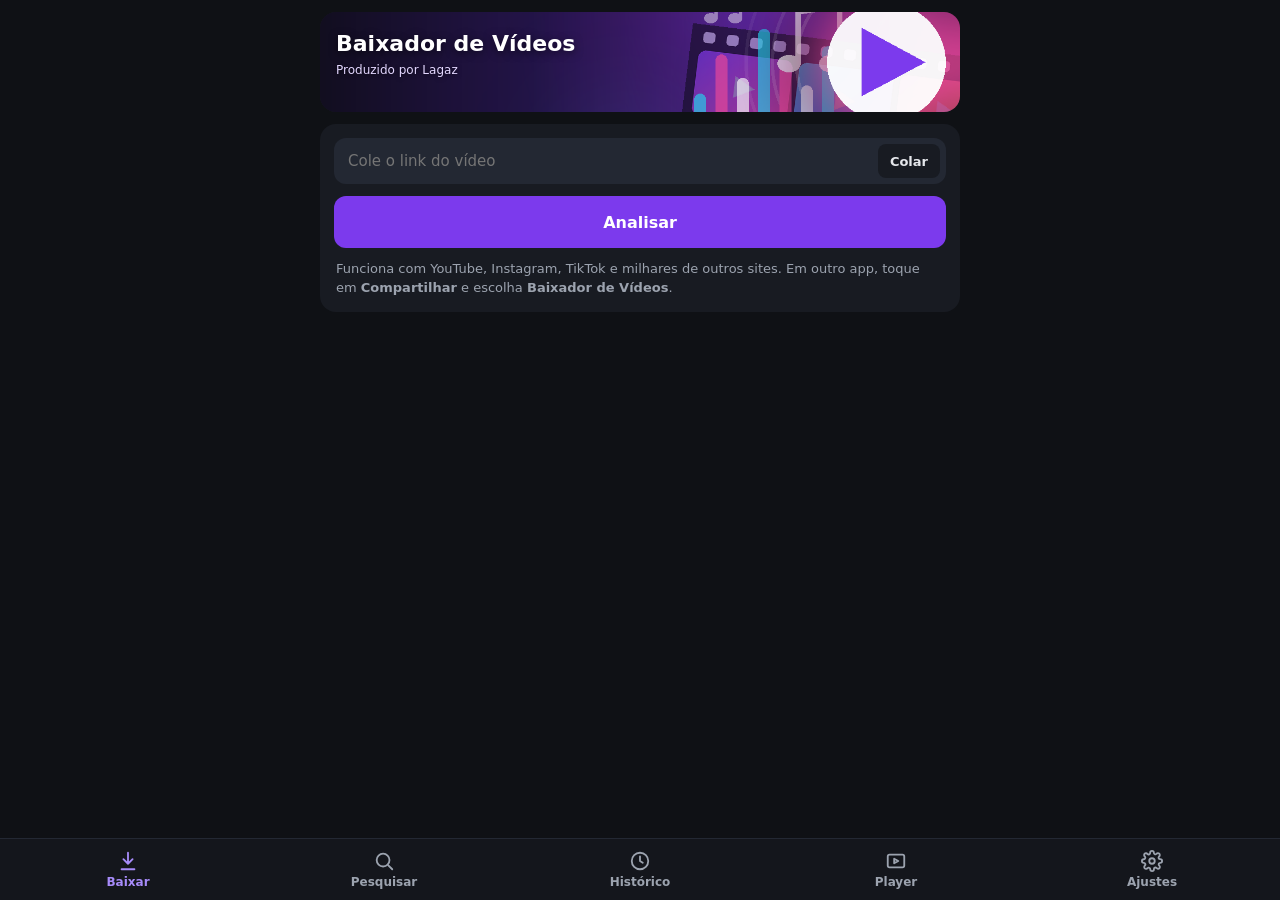
<file: android/app/src/main/assets/web/index.html>
<!DOCTYPE html>
<html lang="pt-BR">
<head>
<meta charset="utf-8">
<meta name="viewport" content="width=device-width, initial-scale=1, maximum-scale=1, user-scalable=no">
<title>Baixador de Vídeos</title>
<link rel="stylesheet" href="style.css">
</head>
<body data-style="classico" data-mode="dark">

<div id="topbar"><i id="topbar-fill"></i></div>

<main class="wrap">
  <div id="app-update-banner" class="banner info hidden">
    <span id="app-update-banner-text"></span>
    <button class="btn pri sm" id="btn-go-update">Atualizar</button>
  </div>

  <div id="setup" class="banner warn hidden"><span class="spin"></span><span id="setup-text"></span></div>

  <!-- sugestão (link copiado ou compartilhado) -->
  <section id="suggest" class="card suggest hidden">
    <div class="suggest-head"><span id="sg-label">🎬 Vídeo detectado</span><button class="x" id="sg-close" aria-label="Fechar">✕</button></div>
    <div class="suggest-body">
      <img id="sg-thumb" class="sthumb" alt="">
      <div class="info"><div class="t" id="sg-title"></div><div class="m" id="sg-meta"></div><div class="m warn-text" id="sg-note"></div></div>
    </div>
    <div class="row">
      <button class="btn pri grow" id="sg-dl">⬇ Baixar</button>
      <button class="btn" id="sg-pick">Qualidade</button>
      <button class="btn ghost" id="sg-ignore">Ignorar site</button>
    </div>
  </section>

  <!-- ABA BAIXAR -->
  <section id="tab-baixar" class="tab active">
    <header class="hero">
      <img class="hero-bg" data-img="banner" alt="">
      <div class="hero-text">
        <span class="hero-tag">// SISTEMA DE DOWNLOAD</span>
        <h1>Baixador de Vídeos</h1>
        <p>Produzido por Lagaz</p>
      </div>
    </header>

    <div class="card link-card">
      <div class="field">
        <input id="url" type="url" inputmode="url" autocomplete="off" autocapitalize="off" spellcheck="false"
               placeholder="Cole o link do vídeo">
        <button class="field-btn" id="btn-paste" aria-label="Colar o link copiado">Colar</button>
      </div>
      <button class="btn pri big full" id="btn-analyze">Analisar</button>
      <p class="muted small tip" id="link-tip">Funciona com YouTube, Instagram, TikTok e milhares de outros sites.
        Em outro app, toque em <b>Compartilhar</b> e escolha <b>Baixador de Vídeos</b>.</p>
    </div>

    <div id="errbox" class="banner err hidden"></div>

    <div class="card video hidden" id="video-card">
      <div class="thumb-wrap">
        <img id="thumb" class="thumb" data-img="placeholder" alt="">
        <span class="badge hidden" id="vdur"></span>
      </div>
      <h2 id="vtitle">Nenhum vídeo carregado</h2>
      <div id="vmeta" class="muted small"></div>

      <div id="choose-box">
        <label class="lbl" for="quality">Qualidade</label>
        <select id="quality" disabled><option>—</option></select>

        <div class="opts">
          <button class="drawer-head" id="opts-toggle" aria-expanded="false">
            <span class="arrow">▸</span><span class="dh-text"><b>Mais opções</b>
            <small id="opts-summary">MP4 para editores, trecho, legendas e thumbnail</small></span>
          </button>
          <div id="opts-body" class="hidden">
          <button class="btn sm thumb-btn" id="btn-thumb" disabled>🖼 Salvar thumbnail</button>
          <label class="switch"><input type="checkbox" id="opt-compat"><span></span>
            Compatível com editores (MP4 H.264)</label>
          <p id="compat-hint" class="muted small hint"></p>
          <label class="lbl" for="subs">Legendas</label>
          <select id="subs" disabled><option value="">Sem legendas</option></select>
          <p id="subs-hint" class="muted small hint"></p>
          <label class="switch"><input type="checkbox" id="opt-trim"><span></span>
            Baixar só um trecho</label>
          <div id="trim-box" class="hidden">
            <div class="row trim-row">
              <div class="grow"><label class="lbl" for="trim-start">Início</label>
                <input id="trim-start" type="text" autocomplete="off" spellcheck="false" placeholder="0:00"></div>
              <div class="grow"><label class="lbl" for="trim-end">Fim</label>
                <input id="trim-end" type="text" autocomplete="off" spellcheck="false" placeholder="0:00"></div>
            </div>
            <label class="switch"><input type="checkbox" id="opt-exact"><span></span>
              Corte exato (mais lento)</label>
            <p class="muted small hint">Use minutos:segundos (ex.: 2:15). Sem o corte exato, o vídeo pode
              começar um pouco antes do ponto escolhido. O MP3 sempre sai no ponto exato.</p>
          </div>
          </div>
        </div>

        <button class="btn pri big full" id="btn-download" disabled>⬇ Baixar</button>
      </div>

      <!-- andamento do download (aparece só quando há um) -->
      <div id="progress-box" class="hidden">
        <div class="bar"><i id="progress"></i></div>
        <div id="status" class="muted small"></div>
        <button class="btn danger full" id="btn-cancel" disabled>Cancelar download</button>
        <div id="done-actions" class="hidden">
          <div class="row">
            <button class="btn pri grow" id="btn-open-last">▶ Assistir</button>
            <button class="btn grow" id="btn-share-last">Compartilhar</button>
          </div>
          <div class="row link-row">
            <button class="btn ghost" id="btn-folder">📁 Abrir a pasta</button>
            <button class="btn ghost" id="btn-again">Baixar com outras opções</button>
          </div>
        </div>
      </div>
    </div>
  </section>

  <!-- ABA PESQUISAR -->
  <section id="tab-pesquisar" class="tab">
    <h1 class="page-title">Pesquisar</h1>
    <div class="card">
      <div class="field">
        <input id="q" type="search" enterkeyhint="search" autocomplete="off" placeholder="Nome do vídeo, música ou canal">
        <button class="field-btn" id="btn-search" aria-label="Buscar">Buscar</button>
      </div>
      <div class="seg" id="seg-src">
        <button data-v="youtube" class="on">YouTube</button><button data-v="youtube_recent">Recentes</button><button data-v="soundcloud">SoundCloud</button>
      </div>
    </div>
    <div id="results"></div>
    <p class="muted small center-note">Outro site? Compartilhe o vídeo direto do app ou
      <a href="#" id="web-search">pesquise na web</a>.</p>
  </section>

  <!-- ABA HISTÓRICO -->
  <section id="tab-historico" class="tab">
    <div class="page-head">
      <h1 class="page-title" id="hist-count">Histórico</h1>
      <button class="icon-btn" id="btn-folder-hist" aria-label="Abrir a pasta dos downloads">📁</button>
      <button class="icon-btn" id="btn-hist-clear" aria-label="Limpar histórico">🗑</button>
    </div>
    <input id="hist-filter" type="search" autocomplete="off" placeholder="Filtrar por título ou canal">
    <div id="hist-list"></div>
  </section>

  <!-- ABA PLAYER -->
  <section id="tab-player" class="tab">
    <h1 class="page-title">Player</h1>
    <div class="card">
      <div class="player-box" id="player-box">
        <video id="video" playsinline preload="metadata"></video>
        <div id="player-empty" class="player-empty">
          <img data-img="placeholder" alt="">
          <p>Escolha um vídeo da lista para assistir.</p>
        </div>
      </div>
      <h2 id="p-title" class="p-title">Nenhum vídeo tocando</h2>
      <div class="seek">
        <span id="p-cur">00:00</span>
        <input type="range" id="p-seek" min="0" max="1000" value="0" aria-label="Posição do vídeo">
        <span id="p-dur">00:00</span>
      </div>
      <div class="pctrl">
        <button class="pbtn" id="p-prev" aria-label="Anterior">⏮</button>
        <button class="pbtn" id="p-back" aria-label="Voltar 10 segundos">↺10</button>
        <button class="pbtn main" id="p-play" aria-label="Tocar ou pausar">▶</button>
        <button class="pbtn" id="p-fwd" aria-label="Avançar 10 segundos">10↻</button>
        <button class="pbtn" id="p-next" aria-label="Próximo">⏭</button>
      </div>
      <div class="pctrl small-ctrl">
        <button class="pbtn sm" id="p-mute" aria-label="Sem som">🔊</button>
        <select id="p-speed" aria-label="Velocidade">
          <option value="0.5">0.5x</option><option value="0.75">0.75x</option><option value="1" selected>1x</option>
          <option value="1.25">1.25x</option><option value="1.5">1.5x</option><option value="2">2x</option>
        </select>
        <button class="pbtn sm" id="p-loop" aria-label="Repetir">🔁</button>
        <button class="pbtn sm" id="p-full" aria-label="Tela cheia">⛶</button>
      </div>
      <div id="p-error" class="banner err hidden"></div>
    </div>
    <div class="list-head">
      <h3>Seus vídeos</h3>
      <input id="p-filter" type="search" autocomplete="off" placeholder="Filtrar">
    </div>
    <div id="p-list"></div>
  </section>

  <!-- ABA CONFIGURAÇÕES -->
  <section id="tab-config" class="tab">
    <h1 class="page-title">Configurações</h1>

    <h2 class="group">Aparência</h2>
    <div class="card">
      <div class="seg" id="seg-theme">
        <button data-v="light">Claro</button><button data-v="dark">Escuro</button><button data-v="system">Sistema</button>
      </div>
      <div class="divider"></div>
      <div id="card-style">
        <button class="drawer-head" id="style-toggle" aria-expanded="false">
          <span class="arrow">▸</span><span class="dh-text"><b>Estilo visual</b>
          <small id="style-summary">Atual: Clássico</small></span>
        </button>
        <div id="style-body" class="hidden">
          <div class="style-grid" id="seg-style">
            <button data-v="classico"><i class="sw sw-classico"></i><span>Clássico<small>roxo e rosa</small></span></button>
            <button data-v="cyberpunk"><i class="sw sw-cyberpunk"></i><span>Cyberpunk<small>amarelo e vermelho</small></span></button>
            <button data-v="retro"><i class="sw sw-retro"></i><span>Retrô<small>creme e laranja</small></span></button>
            <button data-v="steampunk"><i class="sw sw-steampunk"></i><span>Steampunk<small>latão e cobre</small></span></button>
            <button data-v="arcade"><i class="sw sw-arcade"></i><span>Arcade 8-bit<small>pixel art</small></span></button>
            <button data-v="rpg"><i class="sw sw-rpg"></i><span>Fantasia / RPG<small>castelo e ouro</small></span></button>
          </div>
        </div>
      </div>
    </div>

    <h2 class="group">Downloads</h2>
    <div class="card">
      <label class="switch"><input type="checkbox" id="opt-notify"><span></span>
        <div class="sw-text">Avisar quando terminar<small>Os downloads continuam com a tela desligada.</small></div></label>
      <label class="switch"><input type="checkbox" id="opt-clipboard"><span></span>
        <div class="sw-text">Sugerir ao copiar um link<small>Mostra o vídeo pronto para baixar ao abrir o app.</small></div></label>
      <div class="kv"><span>Pasta</span><b id="st-folder">Download/BaixadorDeVideos</b></div>
      <div class="row"><button class="btn ghost" id="btn-ignored">Sites ignorados</button></div>
    </div>

    <h2 class="group">Atualizações</h2>
    <div class="card" id="card-updates">
      <div class="kv"><span>Versão do app</span><b id="upd-current">...</b></div>
      <p id="upd-status" class="muted small">Toque em "Buscar atualizações" para verificar.</p>
      <p id="upd-notes" class="small pre hidden"></p>
      <div id="upd-bar" class="bar hidden"><i id="upd-progress"></i></div>
      <div class="row hidden" id="upd-actions">
        <button class="btn pri grow" id="btn-install-update">⬇ Baixar e instalar</button>
        <button class="btn" id="btn-update-page">Novidades</button>
      </div>
      <button class="btn full" id="btn-check-update">Buscar atualizações</button>
      <label class="switch"><input type="checkbox" id="opt-autocheck"><span></span>
        <div class="sw-text">Verificar sozinho</div></label>
      <div class="divider"></div>
      <button class="drawer-head" data-drawer="engine-body" aria-expanded="false">
        <span class="arrow">▸</span><span class="dh-text"><b>Motor de download</b>
        <small>yt-dlp <span id="st-ytdlp">...</span></small></span>
      </button>
      <div id="engine-body" class="hidden">
        <label class="switch"><input type="checkbox" id="opt-autoupdate"><span></span>
          <div class="sw-text">Atualizar o motor sozinho<small>Uma vez por dia. Os sites mudam com frequência.</small></div></label>
        <button class="btn full" id="btn-update">Atualizar o motor agora</button>
        <p id="update-msg" class="muted small hint"></p>
      </div>
    </div>

    <h2 class="group">Vídeos com restrição de idade</h2>
    <div class="card">
      <button class="drawer-head" data-drawer="cookies-body" aria-expanded="false">
        <span class="arrow">▸</span><span class="dh-text"><b>cookies.txt</b>
        <small>Arquivo: <span id="st-cookies">nenhum</span></small></span>
      </button>
      <div id="cookies-body" class="hidden">
        <p class="muted small">O YouTube só libera esses vídeos para quem está logado. Exporte um <b>cookies.txt</b>
          de um navegador logado no YouTube (extensão "Get cookies.txt LOCALLY") e envie para o celular.
          O arquivo fica só neste aparelho.</p>
        <div class="col">
          <button class="btn pri" id="btn-cookie">Escolher cookies.txt</button>
          <button class="btn danger" id="btn-cookie-clear">Remover cookies.txt</button>
        </div>
      </div>
    </div>

    <h2 class="group">Ajuda</h2>
    <div class="card">
      <p class="muted small">Se um download falhar, copie o relatório de erro e mande para quem está te ajudando.</p>
      <div class="col">
        <button class="btn" id="btn-report">Copiar relatório de erro</button>
        <button class="btn ghost" id="btn-issues">Relatar no GitHub</button>
      </div>
    </div>

    <div class="about">
      <p id="about">Produzido por Lagaz</p>
      <p id="version-foot">Baixador de Vídeos</p>
      <p>Use apenas para conteúdo que você tem direito de baixar e respeite os termos de uso dos sites.</p>
    </div>
  </section>
</main>

<div id="toast"></div>

<div id="modal" class="modal hidden">
  <div class="card dialog">
    <h3 id="modal-title"></h3>
    <p id="modal-text" class="pre"></p>
    <div id="modal-buttons" class="col"></div>
  </div>
</div>

<nav class="nav">
  <button data-tab="baixar" class="on">
    <svg viewBox="0 0 24 24"><path d="M12 3v12m0 0l-5-5m5 5l5-5M5 21h14"/></svg>Baixar</button>
  <button data-tab="pesquisar">
    <svg viewBox="0 0 24 24"><circle cx="11" cy="11" r="7"/><path d="M21 21l-4.3-4.3"/></svg>Pesquisar</button>
  <button data-tab="historico">
    <svg viewBox="0 0 24 24"><circle cx="12" cy="12" r="9"/><path d="M12 7v5l3 2"/></svg>Histórico</button>
  <button data-tab="player">
    <svg viewBox="0 0 24 24"><rect x="3" y="5" width="18" height="14" rx="2"/><path d="M10 9.5v5l4.5-2.5z"/></svg>Player</button>
  <button data-tab="config" aria-label="Configurações">
    <svg viewBox="0 0 24 24"><circle cx="12" cy="12" r="3"/><path d="M19.4 15a1.7 1.7 0 00.3 1.8l.1.1a2 2 0 11-2.8 2.8l-.1-.1a1.7 1.7 0 00-1.8-.3 1.7 1.7 0 00-1 1.5V21a2 2 0 11-4 0v-.1a1.7 1.7 0 00-1.1-1.5 1.7 1.7 0 00-1.8.3l-.1.1a2 2 0 11-2.8-2.8l.1-.1a1.7 1.7 0 00.3-1.8 1.7 1.7 0 00-1.5-1H3a2 2 0 110-4h.1a1.7 1.7 0 001.5-1.1 1.7 1.7 0 00-.3-1.8l-.1-.1a2 2 0 112.8-2.8l.1.1a1.7 1.7 0 001.8.3H9a1.7 1.7 0 001-1.5V3a2 2 0 114 0v.1a1.7 1.7 0 001 1.5 1.7 1.7 0 001.8-.3l.1-.1a2 2 0 112.8 2.8l-.1.1a1.7 1.7 0 00-.3 1.8V9a1.7 1.7 0 001.5 1H21a2 2 0 110 4h-.1a1.7 1.7 0 00-1.5 1z"/></svg>Ajustes</button>
</nav>

<script src="app.js"></script>
</body>
</html>
</file>
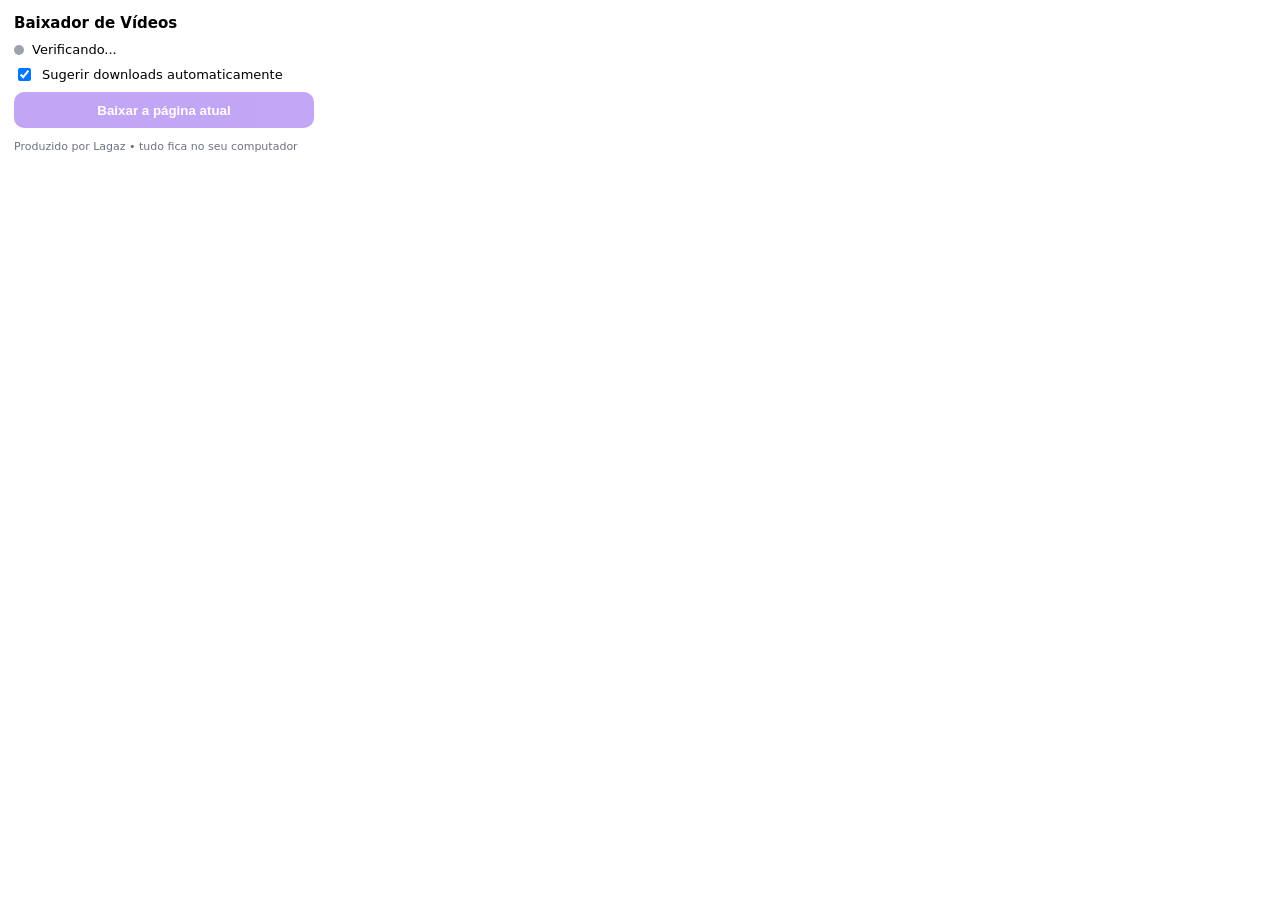
<file: extensao_navegador/popup.html>
<!DOCTYPE html>
<html lang="pt-BR">
<head>
<meta charset="utf-8">
<style>
  :root { color-scheme: light dark; }
  body { width: 300px; margin: 0; padding: 14px; font: 13px system-ui, "Segoe UI", sans-serif; }
  h1 { font-size: 15px; margin: 0 0 10px; }
  .row { display: flex; align-items: center; gap: 8px; margin: 8px 0; }
  .dot { width: 10px; height: 10px; border-radius: 50%; background: #9ca3af; flex: none; }
  .dot.ok { background: #22c55e; } .dot.off { background: #ef4444; }
  button { width: 100%; height: 36px; border: 0; border-radius: 10px; background: #7c3aed; color: #fff; font-weight: 600; cursor: pointer; }
  button:disabled { opacity: .45; cursor: default; }
  .hint { color: #6b7280; font-size: 12px; margin-top: 8px; }
  .foot { margin-top: 12px; font-size: 11px; color: #6b7280; }
</style>
</head>
<body>
  <h1>Baixador de Vídeos</h1>
  <div class="row"><span class="dot" id="dot"></span><span id="status">Verificando...</span></div>
  <label class="row"><input type="checkbox" id="auto" checked> Sugerir downloads automaticamente</label>
  <button id="send" disabled>Baixar a página atual</button>
  <div class="hint" id="hint"></div>
  <div class="foot">Produzido por Lagaz • tudo fica no seu computador</div>
  <script src="popup.js"></script>
</body>
</html>
</file>
<file: android/app/src/main/assets/web/style.css>
/* fontes que vêm com o app (licença OFL) */
@font-face { font-family:"VT323"; src:url("fonts/VT323-Regular.ttf") format("truetype"); font-display:swap; }
@font-face { font-family:"Press Start 2P"; src:url("fonts/PressStart2P-Regular.ttf") format("truetype"); font-display:swap; }
@font-face { font-family:"Cinzel"; src:url("fonts/Cinzel.ttf") format("truetype"); font-weight:400 900; font-display:swap; }

/* ---------- estilos: Clássico (padrão) e Cyberpunk, cada um em claro e escuro ---------- */
body[data-style="classico"][data-mode="dark"] {
  --bg:#0f1115; --card:#181b22; --card2:#232833; --hover:#2d3340; --line:#232833;
  --accent:#7c3aed; --accent2:#6d28d9; --on-accent:#ffffff; --danger:#dc2626;
  --text:#e5e7eb; --soft:#d1d5db; --muted:#9ca3af; --ok:#22c55e; --warn:#f59e0b; --err:#f87171;
  --warn-bg:#3b2a0a; --warn-fg:#fbbf24; --err-bg:#3b1010; --err-fg:#fca5a5; --nav:#14161c;
  --accent-text:#a78bfa; --footer-text:#a5a8c0;
}
body[data-style="classico"][data-mode="light"] {
  --bg:#f3f4f9; --card:#ffffff; --card2:#e9ebf3; --hover:#dcdfec; --line:#e9ebf3;
  --accent:#7c3aed; --accent2:#6d28d9; --on-accent:#ffffff; --danger:#dc2626;
  --text:#1f2937; --soft:#374151; --muted:#6b7280; --ok:#15803d; --warn:#b45309; --err:#dc2626;
  --warn-bg:#fef3c7; --warn-fg:#92400e; --err-bg:#fee2e2; --err-fg:#991b1b; --nav:#ffffff;
  --accent-text:#6d28d9; --footer-text:#5b5f80;
}
body[data-style="cyberpunk"][data-mode="dark"] {
  --bg:#101013; --card:#1a1b1f; --card2:#26272d; --hover:#32343b; --line:#34363d;
  --accent:#f7d61e; --accent2:#e2c210; --on-accent:#0c0c0e; --danger:#e8263a;
  --text:#ececef; --soft:#c9cbd1; --muted:#8d9099; --ok:#2fd38a; --warn:#f7d61e; --err:#ff4d5e;
  --warn-bg:#2a2408; --warn-fg:#f7d61e; --err-bg:#3a1218; --err-fg:#ff8e99; --nav:#141417;
  --accent-text:#f7d61e; --footer-text:#c9cbd1;
}
body[data-style="cyberpunk"][data-mode="light"] {
  --bg:#e7e8eb; --card:#f5f5f7; --card2:#dcdde1; --hover:#cdced4; --line:#b9bbc2;
  --accent:#f7d61e; --accent2:#e2c210; --on-accent:#0c0c0e; --danger:#e8263a;
  --text:#121215; --soft:#2c2e34; --muted:#5d6068; --ok:#0f8a5f; --warn:#8a5f00; --err:#c41d30;
  --warn-bg:#f3e49a; --warn-fg:#4d3e00; --err-bg:#f6c9ce; --err-fg:#7a1020; --nav:#f5f5f7;
  --accent-text:#7a6200; --footer-text:#2c2e34;
}
body[data-style="retro"][data-mode="dark"] {
  --bg:#1f1c19; --card:#2a2622; --card2:#36312c; --hover:#433d36; --line:#5a5148;
  --accent:#d9622b; --accent2:#bf5223; --on-accent:#fbf6ea; --danger:#c0422b;
  --text:#f2ead8; --soft:#ddd3bf; --muted:#aa9f91; --ok:#5fb3a8; --warn:#e3a72f; --err:#f08060;
  --warn-bg:#3a2f17; --warn-fg:#e3a72f; --err-bg:#4a2a20; --err-fg:#f3b29c; --nav:#24201d;
  --accent-text:#e3a72f; --footer-text:#f2ead8;
}
body[data-style="retro"][data-mode="light"] {
  --bg:#f2ead8; --card:#fbf6ea; --card2:#e7dcc4; --hover:#dccfb2; --line:#2b2724;
  --accent:#d9622b; --accent2:#bf5223; --on-accent:#fbf6ea; --danger:#c0422b;
  --text:#2b2724; --soft:#4a433c; --muted:#6e645a; --ok:#2f6f6a; --warn:#9a6a0c; --err:#b0361f;
  --warn-bg:#f3e1b0; --warn-fg:#5a3f00; --err-bg:#f2d4c8; --err-fg:#7a2410; --nav:#fbf6ea;
  --accent-text:#b04a1c; --footer-text:#2b2724;
}
body[data-style="steampunk"][data-mode="dark"] {
  --bg:#1c140e; --card:#2a1d14; --card2:#3b2a1e; --hover:#4a3627; --line:#9a7230;
  --accent:#b5893a; --accent2:#9a7230; --on-accent:#1c140e; --danger:#a8442a;
  --text:#efe2c4; --soft:#dccbaa; --muted:#b39f80; --ok:#6fb3a2; --warn:#e0b04a; --err:#e98a6a;
  --warn-bg:#3a2a12; --warn-fg:#e0b04a; --err-bg:#4a2618; --err-fg:#f2b49c; --nav:#22180f;
  --accent-text:#d8a64a; --footer-text:#efe2c4;
}
body[data-style="steampunk"][data-mode="light"] {
  --bg:#efe2c4; --card:#f7ecd2; --card2:#e3d2ad; --hover:#d8c398; --line:#b5893a;
  --accent:#b5893a; --accent2:#9a7230; --on-accent:#1c140e; --danger:#a8442a;
  --text:#2a1d14; --soft:#4a3826; --muted:#6d5a43; --ok:#3f7a6c; --warn:#8a5a10; --err:#a8442a;
  --warn-bg:#ecd9a8; --warn-fg:#5a3a08; --err-bg:#ecc9b8; --err-fg:#6e2410; --nav:#f7ecd2;
  --accent-text:#8a5a10; --footer-text:#2a1d14;
}
body[data-style="arcade"][data-mode="dark"] {
  --bg:#0b0b1a; --card:#14142b; --card2:#1f1f3d; --hover:#2a2a52; --line:#2de2e6;
  --accent:#ff3d6e; --accent2:#e0245a; --on-accent:#ffffff; --danger:#ff8c1a;
  --text:#f0f0ff; --soft:#d0d0f0; --muted:#9a9ac8; --ok:#4ce67a; --warn:#ffd60a; --err:#ff6e94;
  --warn-bg:#2a2400; --warn-fg:#ffd60a; --err-bg:#3a1424; --err-fg:#ff9cb4; --nav:#10102a;
  --accent-text:#2de2e6; --footer-text:#f0f0ff; --px-shadow:#000000;
}
body[data-style="arcade"][data-mode="light"] {
  --bg:#f4f1e6; --card:#ffffff; --card2:#e6e0cc; --hover:#d9d1b8; --line:#1a1a2e;
  --accent:#ff3d6e; --accent2:#e0245a; --on-accent:#ffffff; --danger:#ff8c1a;
  --text:#1a1a2e; --soft:#2e2e48; --muted:#5a5670; --ok:#1f9e4f; --warn:#b07800; --err:#d02050;
  --warn-bg:#fff1c2; --warn-fg:#6a4a00; --err-bg:#ffd6e0; --err-fg:#8a1030; --nav:#ffffff;
  --accent-text:#d02050; --footer-text:#1a1a2e; --px-shadow:#1a1a2e;
}
body[data-style="rpg"][data-mode="dark"] {
  --bg:#10151e; --card:#1a212b; --card2:#252e3a; --hover:#2f3a48; --line:#8a6d3b;
  --accent:#a32b2b; --accent2:#871f22; --on-accent:#f6e2a8; --danger:#5b6472;
  --text:#efe6d2; --soft:#d8cdb5; --muted:#a99f8c; --ok:#5fc48c; --warn:#e0b04a; --err:#ef8a7a;
  --warn-bg:#2a2412; --warn-fg:#e0c070; --err-bg:#3a1c1c; --err-fg:#f2b0a4; --nav:#141a23;
  --accent-text:#e0c070; --footer-text:#e0c070; --gold:#d2ac50;
}
body[data-style="rpg"][data-mode="light"] {
  --bg:#f3e9d2; --card:#fbf5e6; --card2:#ece0c2; --hover:#e2d3ae; --line:#b08d3e;
  --accent:#a32b2b; --accent2:#871f22; --on-accent:#f6e2a8; --danger:#5b6472;
  --text:#2b2117; --soft:#4a3c2a; --muted:#6e5d44; --ok:#2f7a4f; --warn:#8a5a10; --err:#a32b2b;
  --warn-bg:#efe0b8; --warn-fg:#5a3a08; --err-bg:#f0d0c8; --err-fg:#7a1c1c; --nav:#fbf5e6;
  --accent-text:#8a2020; --footer-text:#2b2117; --gold:#a8822f;
}
body { --r:16px; --r-sm:12px; --font:system-ui,-apple-system,"Segoe UI",Roboto,sans-serif; }
body[data-style="steampunk"] { --r:12px; --r-sm:10px; --font:Georgia,"Palatino Linotype","Noto Serif",serif; }
body[data-style="retro"] { --r:6px; --r-sm:6px; --font:"Courier New","Consolas",monospace; }
body[data-style="arcade"] { --r:0px; --r-sm:0px; --font:"VT323","Courier New",monospace; }
body[data-style="rpg"] { --r:6px; --r-sm:6px; --font:"Palatino Linotype","Book Antiqua",Georgia,"Noto Serif",serif; }
body[data-style="cyberpunk"] { --r:2px; --r-sm:2px; --font:"sans-serif-condensed","Roboto Condensed","Bahnschrift","Arial Narrow",sans-serif; }

/* ---------- base ---------- */
* { box-sizing:border-box; -webkit-tap-highlight-color:transparent; }
html, body { margin:0; background:var(--bg); color:var(--text); font-family:var(--font); font-size:15px; }
body { padding:12px 14px calc(84px + env(safe-area-inset-bottom)); transition:background .2s; }
.wrap { max-width:640px; margin:0 auto; }
.hidden { display:none !important; }
.muted { color:var(--muted); }
.small { font-size:13px; line-height:1.45; }
.pre { white-space:pre-wrap; word-break:break-word; }
a { color:var(--accent-text); }
h2, h3 { margin:0; }
h3 { font-size:16px; margin-bottom:6px; }
body[data-style="cyberpunk"] h3, body[data-style="cyberpunk"] .nav button, body[data-style="cyberpunk"] .btn {
  text-transform:uppercase; letter-spacing:.6px;
}

/* ---------- topo ---------- */
#topbar { position:fixed; top:0; left:0; right:0; height:3px; z-index:20; pointer-events:none; }
#topbar-fill { display:block; height:100%; width:0; background:var(--accent); transition:width .3s; }
.hero { position:relative; border-radius:var(--r); overflow:hidden; min-height:100px; margin-bottom:12px; background:var(--card); }
.hero-bg { position:absolute; inset:0; width:100%; height:100%; object-fit:cover; object-position:right center; }
.hero-text { position:relative; padding:20px 16px; max-width:62%; }
.hero h1 { margin:0; font-size:22px; line-height:1.12; color:#fff; text-shadow:0 2px 8px rgba(0,0,0,.55); }
.hero p { margin:6px 0 0; font-size:12px; color:#e3d7ff; text-shadow:0 1px 4px rgba(0,0,0,.6); }
.hero-tag { display:none; }
body[data-mode="light"][data-style="classico"] .hero h1 { color:#2e1065; text-shadow:none; }
body[data-mode="light"][data-style="classico"] .hero p { color:#5b21b6; text-shadow:none; }
body[data-style="cyberpunk"] .hero-tag { display:block; font-size:10px; color:var(--muted); letter-spacing:1px; margin-bottom:2px; }
body[data-style="cyberpunk"] .hero h1 { text-transform:uppercase; text-shadow:-2px 1px 0 #e8263a; color:#ececef; }
body[data-style="cyberpunk"][data-mode="light"] .hero h1 { color:#0c0c0e; }
body[data-style="cyberpunk"] .hero p { color:var(--soft); text-shadow:none; }
body[data-style="cyberpunk"] .hero-text { padding-left:22px; }

/* ---------- cartões ---------- */
.card { position:relative; background:var(--card); border-radius:var(--r); padding:14px; margin-bottom:12px; }
body[data-style="cyberpunk"] .card { border:1px solid var(--line); }
body[data-style="cyberpunk"] .card::before { content:""; position:absolute; left:-1px; top:-1px; width:46px; height:3px; background:var(--accent); }
body[data-style="cyberpunk"] .card::after { content:""; position:absolute; left:49px; top:-1px; width:10px; height:3px; background:var(--danger); }
.row { display:flex; gap:8px; margin-top:10px; align-items:center; }
.row.between { justify-content:space-between; margin-top:0; }
.col { display:flex; flex-direction:column; gap:8px; margin-top:14px; }
.grow, .btn.grow { flex:1; }
.tab { display:none; }
.tab.active { display:block; }
.lbl { display:block; margin:12px 0 6px; font-size:12px; color:var(--muted); }

input[type=url], input[type=text], input[type=search], select {
  width:100%; height:46px; border:0; border-radius:var(--r-sm); background:var(--card2); color:var(--text);
  padding:0 14px; font-size:15px; font-family:inherit; outline:none;
}
body[data-style="cyberpunk"] input, body[data-style="cyberpunk"] select { border:1px solid var(--line); }
input:focus, select:focus { box-shadow:0 0 0 2px var(--accent); }
#hist-filter { margin-top:10px; height:42px; }
select { appearance:none; -webkit-appearance:none; padding-right:34px;
  background-image:linear-gradient(45deg,transparent 50%,var(--muted) 50%),linear-gradient(135deg,var(--muted) 50%,transparent 50%);
  background-position:calc(100% - 20px) 20px,calc(100% - 14px) 20px; background-size:6px 6px; background-repeat:no-repeat; }
select:disabled { opacity:.6; }

.btn { white-space:nowrap; border:0; border-radius:var(--r-sm); height:46px; padding:0 16px; font-size:15px; font-weight:600; font-family:inherit;
  color:var(--text); background:var(--card2); cursor:pointer; flex:none; }
.btn:active { transform:scale(.98); background:var(--hover); }
.btn.pri { background:var(--accent); color:var(--on-accent); }
.btn.pri:active { background:var(--accent2); }
.btn.danger { background:var(--danger); color:#fff; }
.btn.ghost { background:transparent; color:var(--muted); }
.btn.big { height:52px; font-size:16px; }
.btn.small-btn { height:34px; font-size:13px; padding:0 12px; }
.btn.sm { height:34px; font-size:13px; padding:0 10px; }
.btn.link-danger { background:transparent; color:var(--err); }
.btn[disabled] { opacity:.45; pointer-events:none; }

/* opções do download (1.6) */
.thumb-btn { width:100%; margin-top:10px; }
.opts { margin-top:14px; padding-top:4px; border-top:1px solid var(--line); }
.drawer-head { display:flex; align-items:center; gap:10px; width:100%; background:transparent; border:0; padding:10px 2px;
  color:var(--text); font-family:inherit; font-size:15px; text-align:left; cursor:pointer; }
.drawer-head .arrow { width:14px; color:var(--muted); transition:transform .2s; display:inline-block; }
.drawer-head[aria-expanded="true"] .arrow { transform:rotate(90deg); }
.drawer-head .dh-text { display:flex; flex-direction:column; gap:2px; min-width:0; }
.drawer-head small { font-size:12px; color:var(--muted); white-space:nowrap; overflow:hidden; text-overflow:ellipsis; }
.drawer-head.active small { color:var(--accent-text); font-weight:600; }
#opts-body .thumb-btn { margin-top:4px; }
.opts h4 { margin:0 0 2px; font-size:14px; }
.opts .switch { margin-top:12px; }
.hint { margin:4px 0 0; line-height:1.4; }
.hint:empty { display:none; }
.trim-row { margin-top:0; }
.trim-row .lbl { margin-top:10px; }
.trim-row input { text-align:center; font-variant-numeric:tabular-nums; }
body[data-style="cyberpunk"] .drawer-head b, body[data-style="retro"] .drawer-head b { text-transform:uppercase; letter-spacing:.5px; font-size:14px; }
body[data-style="steampunk"] .drawer-head b { font-variant:small-caps; letter-spacing:.5px; font-size:16px; }
body[data-style="retro"] .opts, body[data-style="steampunk"] .opts { border-top:2px dashed var(--line); }

.thumb { width:100%; aspect-ratio:16/9; object-fit:cover; border-radius:var(--r-sm); background:var(--card2); display:block; }
.video h2 { font-size:16px; margin:12px 0 2px; line-height:1.3; word-break:break-word; }

.banner { border-radius:var(--r-sm); padding:12px; font-size:13px; margin-bottom:12px; white-space:pre-wrap; word-break:break-word; }
.banner.warn { background:var(--warn-bg); color:var(--warn-fg); display:flex; gap:8px; align-items:center; }
.banner.err { background:var(--err-bg); color:var(--err-fg); }
.banner .btn { margin-top:10px; }
.warn-text { color:var(--warn) !important; }

.bar { height:10px; border-radius:6px; background:var(--card2); overflow:hidden; }
body[data-style="cyberpunk"] .bar { border-radius:0; }
.bar > i { display:block; height:100%; width:0; background:var(--accent); transition:width .3s; }
body[data-style="classico"] .bar > i { background:linear-gradient(90deg,#7c3aed,#ec4899); }
body[data-style="cyberpunk"] .bar > i { background:repeating-linear-gradient(135deg,var(--accent) 0 10px,#d9b90f 10px 20px); }
.bar.indet > i { width:35% !important; animation:indet 1.1s ease-in-out infinite; }
@keyframes indet { from { transform:translateX(-100%); } to { transform:translateX(300%); } }
#status { margin-top:8px; white-space:pre-wrap; word-break:break-word; }
#status.ok { color:var(--ok); } #status.err { color:var(--err); }

.spin { display:inline-block; width:14px; height:14px; border:2px solid currentColor; border-top-color:transparent; border-radius:50%;
  animation:sp .8s linear infinite; flex:none; }
@keyframes sp { to { transform:rotate(360deg); } }

/* ---------- listas (pesquisa e histórico) ---------- */
.res { display:flex; gap:12px; background:var(--card); border-radius:var(--r); padding:10px; margin-bottom:10px; position:relative; }
body[data-style="cyberpunk"] .res { border:1px solid var(--line); }
.sthumb { width:116px; height:65px; border-radius:calc(var(--r-sm) - 4px); object-fit:cover; flex:none; background:var(--card2); }
.res .info, .suggest .info { min-width:0; flex:1; }
.t { font-size:13.5px; font-weight:600; line-height:1.3; display:-webkit-box; -webkit-line-clamp:2; -webkit-box-orient:vertical; overflow:hidden; word-break:break-word; }
.m { font-size:11.5px; color:var(--muted); margin-top:3px; }
.res { flex-wrap:wrap; }
.res .b { display:flex; gap:6px; margin-top:8px; flex-wrap:wrap; }
.res .b.full { flex-basis:100%; margin-top:0; }
.exists { color:var(--ok); } .missing { color:var(--warn); }
.empty { text-align:center; padding:12px 0; }
.empty img { width:100%; max-width:420px; }
.empty p { margin:8px 0 0; color:var(--muted); }
.more { width:100%; }

/* ---------- sugestão ---------- */
.suggest { border:2px solid var(--accent); }
.suggest-head { display:flex; justify-content:space-between; align-items:center; font-size:12px; font-weight:700; color:var(--accent-text); }
.suggest-body { display:flex; gap:12px; margin-top:8px; }
.x { border:0; background:none; color:var(--muted); font-size:16px; width:32px; height:32px; }

/* ---------- configurações ---------- */
.seg { display:flex; background:var(--card2); border-radius:var(--r-sm); padding:4px; gap:4px; margin-top:8px; }
.seg button { flex:1; height:38px; border:0; border-radius:calc(var(--r-sm) - 4px); background:transparent; color:var(--muted);
  font-size:14px; font-weight:600; font-family:inherit; }
.seg button.on { background:var(--accent); color:var(--on-accent); }
.kv { display:flex; justify-content:space-between; padding:8px 0; border-bottom:1px solid var(--card2); font-size:14px; gap:12px; }
.kv b { font-weight:600; text-align:right; word-break:break-all; }
.kv b.ok { color:var(--ok); } .kv b.no { color:var(--muted); }
.switch { display:flex; align-items:center; gap:12px; font-size:14px; margin:10px 0 4px; }
.switch input { display:none; }
.switch span { width:44px; height:24px; border-radius:12px; background:var(--card2); position:relative; flex:none; transition:background .2s; }
body[data-style="cyberpunk"] .switch span { border-radius:2px; }
.switch span::after { content:""; position:absolute; left:3px; top:3px; width:18px; height:18px; border-radius:50%; background:#fff; transition:left .2s; }
body[data-style="cyberpunk"] .switch span::after { border-radius:1px; }
.switch input:checked + span { background:var(--accent); }
.switch input:checked + span::after { left:23px; }

/* ---------- navegação, marca d'água, avisos ---------- */
.nav { position:fixed; left:0; right:0; bottom:0; height:calc(62px + env(safe-area-inset-bottom)); padding-bottom:env(safe-area-inset-bottom); background:var(--nav); border-top:1px solid var(--line); display:flex; z-index:5; }
body[data-style="cyberpunk"] .nav { border-top:2px solid var(--accent); }
.nav button { flex:1; border:0; background:none; color:var(--muted); font-size:12px; font-weight:600; font-family:inherit;
  display:flex; flex-direction:column; align-items:center; justify-content:center; gap:3px; }
.nav button svg { width:22px; height:22px; fill:none; stroke:currentColor; stroke-width:2; stroke-linecap:round; stroke-linejoin:round; }
.nav button.gear svg { width:28px; height:28px; }
.nav button.on { color:var(--accent-text); }
body[data-style="cyberpunk"] .nav button.on { color:var(--text); box-shadow:inset 0 -3px 0 var(--accent); }
.footer { position:fixed; left:0; right:0; bottom:0; height:34px; z-index:6; display:flex; align-items:center; justify-content:center;
  background:var(--nav); overflow:hidden; }
.footer img { position:absolute; inset:0; width:100%; height:100%; object-fit:cover; }
.footer span { position:relative; font-size:12px; font-weight:700; color:var(--footer-text); letter-spacing:.3px; }
body[data-style="cyberpunk"] .footer span { text-transform:uppercase; letter-spacing:1px; }

#toast { position:fixed; left:50%; bottom:calc(80px + env(safe-area-inset-bottom)); transform:translateX(-50%); background:#2b2f3b; color:#fff; padding:10px 16px;
  border-radius:12px; font-size:13px; z-index:30; max-width:88%; box-shadow:0 6px 20px rgba(0,0,0,.4); opacity:0;
  pointer-events:none; transition:opacity .2s; text-align:center; }
body[data-style="cyberpunk"] #toast { border-radius:2px; border-left:4px solid var(--accent); background:#1a1b1f; }
#toast.show { opacity:1; }

.modal { position:fixed; inset:0; background:rgba(0,0,0,.6); z-index:40; display:flex; align-items:center; justify-content:center; padding:18px; }
.dialog { width:100%; max-width:440px; margin:0; max-height:85vh; overflow:auto; }
.dialog p { font-size:14px; color:var(--soft); }
.dialog .btn { width:100%; }

/* ---------- estilo Retrô minimalista ---------- */
body[data-style="retro"] .card, body[data-style="retro"] .res { border:2px solid var(--line); box-shadow:4px 4px 0 var(--line); }
body[data-style="retro"][data-mode="dark"] .card, body[data-style="retro"][data-mode="dark"] .res { box-shadow:4px 4px 0 #0f0d0b; }
body[data-style="retro"] .btn, body[data-style="retro"] .pbtn { border:2px solid var(--line); }
body[data-style="retro"] .btn.pri, body[data-style="retro"] .pbtn.main { box-shadow:2px 2px 0 var(--line); }
body[data-style="retro"] .btn:active, body[data-style="retro"] .pbtn:active { transform:translate(2px, 2px); box-shadow:none; }
body[data-style="retro"] input, body[data-style="retro"] select { border:2px solid var(--line); }
body[data-style="retro"] h3, body[data-style="retro"] .nav button, body[data-style="retro"] .btn { text-transform:uppercase; letter-spacing:.5px; }
body[data-style="retro"] .hero { border:2px solid var(--line); }
body[data-style="retro"] .hero h1 { color:var(--text); text-shadow:none; text-transform:uppercase; font-size:19px; }
body[data-style="retro"] .hero-text { max-width:56%; padding:16px 14px 26px; }
body[data-style="retro"] .hero p { font-size:11px; }
body[data-style="retro"] .hero p { color:var(--soft); text-shadow:none; }
body[data-style="retro"] .hero-tag { display:block; font-size:10px; color:var(--muted); letter-spacing:1px; margin-bottom:2px; }
body[data-style="retro"] .bar { border:2px solid var(--line); height:14px; border-radius:6px; }
body[data-style="retro"] .bar > i { background:repeating-linear-gradient(90deg,#e3a72f 0 12px,#d9622b 12px 24px,#c0422b 24px 36px,#2f6f6a 36px 48px); }
body[data-style="retro"] .nav { border-top:2px solid var(--line); }
body[data-style="retro"] .nav button.on { color:var(--accent-text); }
body[data-style="retro"] .seg { border:2px solid var(--line); }
body[data-style="retro"] .switch span { border:2px solid var(--line); }
body[data-style="retro"] .switch span::after { top:1px; left:1px; }
body[data-style="retro"] .switch input:checked + span::after { left:21px; }
body[data-style="retro"] #toast { border-radius:6px; background:var(--text); color:var(--bg); border:2px solid var(--line); }
body[data-style="retro"] .suggest { border-color:var(--accent); }

/* ---------- player ---------- */
.player-box { position:relative; background:#000; border-radius:var(--r-sm); overflow:hidden; aspect-ratio:16/9; }
.player-box video { width:100%; height:100%; display:block; background:#000; }
.player-empty { position:absolute; inset:0; }
.player-empty img { width:100%; height:100%; object-fit:cover; display:block; }
.player-empty p { position:absolute; left:0; right:0; bottom:0; margin:0; padding:8px; font-size:13px; text-align:center;
  background:rgba(0,0,0,.55); color:#fff; }
.p-title { font-size:16px; margin:12px 0 0; line-height:1.3; word-break:break-word; }
.seek { display:flex; align-items:center; gap:8px; margin-top:10px; font-size:12px; color:var(--muted); font-variant-numeric:tabular-nums; }
.seek input { flex:1; accent-color:var(--accent); height:28px; }
.pctrl { display:flex; justify-content:center; align-items:center; gap:8px; margin-top:10px; flex-wrap:wrap; }
.pbtn { min-width:52px; height:46px; border:0; border-radius:var(--r-sm); background:var(--card2); color:var(--text);
  font-size:17px; font-family:inherit; font-weight:600; }
.pbtn:active { background:var(--hover); }
.pbtn.main { min-width:70px; background:var(--accent); color:var(--on-accent); font-size:22px; }
.pbtn.sm { min-width:0; height:38px; padding:0 12px; font-size:13px; }
.pbtn.on { background:var(--accent); color:var(--on-accent); }
#p-speed { width:auto; height:38px; padding-right:30px; background-position:calc(100% - 16px) 16px,calc(100% - 10px) 16px; }
#p-filter { margin-top:6px; height:42px; }
.res.playing { outline:2px solid var(--accent); outline-offset:-2px; }

/* ---------- atualizações ---------- */
.banner.info { background:var(--card); border:2px solid var(--accent); color:var(--text); display:flex; gap:10px; align-items:center; }
.banner.info span { flex:1; }
.banner.info .btn { margin-top:0; }
#upd-notes { color:var(--soft); background:var(--card2); border-radius:var(--r-sm); padding:10px; margin:8px 0 0; }
#upd-bar { margin-top:10px; }
.version-foot { text-align:center; color:var(--muted); font-size:12px; margin:6px 0 4px; }

/* ---------- estilo Steampunk ---------- */
body[data-style="steampunk"] {
  background-image: radial-gradient(circle at 50% -10%, rgba(181,137,58,.18), transparent 60%);
  background-attachment: fixed;
}
body[data-style="steampunk"] .card, body[data-style="steampunk"] .res {
  border:2px solid var(--line);
  box-shadow: inset 0 0 0 1px rgba(0,0,0,.25), 0 3px 0 rgba(0,0,0,.25);
  background-image:
    radial-gradient(circle, #e0b860 0 2px, #7a5822 2.5px 3.5px, transparent 4px),
    radial-gradient(circle, #e0b860 0 2px, #7a5822 2.5px 3.5px, transparent 4px),
    radial-gradient(circle, #e0b860 0 2px, #7a5822 2.5px 3.5px, transparent 4px),
    radial-gradient(circle, #e0b860 0 2px, #7a5822 2.5px 3.5px, transparent 4px);
  background-size: 10px 10px;
  background-position: 5px 5px, calc(100% - 5px) 5px, 5px calc(100% - 5px), calc(100% - 5px) calc(100% - 5px);
  background-repeat: no-repeat;
}
body[data-style="steampunk"] h3, body[data-style="steampunk"] .p-title, body[data-style="steampunk"] .video h2 {
  font-variant: small-caps; letter-spacing:.6px;
}
body[data-style="steampunk"] .btn, body[data-style="steampunk"] .pbtn { border:1px solid var(--line); }
body[data-style="steampunk"] .btn.pri, body[data-style="steampunk"] .pbtn.main, body[data-style="steampunk"] .seg button.on,
body[data-style="steampunk"] .pbtn.on {
  background: linear-gradient(180deg, #e2bd6e 0%, #b5893a 55%, #8e6a2a 100%);
  color:#1c140e; border:1px solid #6e4f1c; box-shadow: inset 0 1px 0 rgba(255,255,255,.45), 0 2px 0 rgba(0,0,0,.3);
}
body[data-style="steampunk"] .btn.danger { background: linear-gradient(180deg, #c8643e, #a8442a 60%, #84321c); border-color:#6a2814; }
body[data-style="steampunk"] input, body[data-style="steampunk"] select { border:1px solid var(--line); }
body[data-style="steampunk"] .hero { border:2px solid var(--line); }
body[data-style="steampunk"] .hero h1 { color:var(--text); text-shadow:0 2px 0 rgba(0,0,0,.35); font-size:21px; }
body[data-style="steampunk"][data-mode="light"] .hero h1 { text-shadow:0 1px 0 rgba(255,255,255,.6); }
body[data-style="steampunk"] .hero p { color:var(--soft); text-shadow:none; }
body[data-style="steampunk"] .hero-tag { display:block; font-size:9px; color:var(--accent-text); letter-spacing:1px; white-space:nowrap; margin-bottom:2px; }
body[data-style="steampunk"] .hero::before { content:""; position:absolute; inset:0; z-index:1; background:linear-gradient(90deg, var(--card) 0 30%, transparent 62%); opacity:.92; }
body[data-style="steampunk"] .hero-bg { z-index:0; }
body[data-style="steampunk"] .hero-text { z-index:2; }
body[data-style="steampunk"] .hero-text { max-width:50%; padding:18px 14px 22px 16px; }
body[data-style="steampunk"] .hero p { font-size:11px; }
body[data-style="steampunk"] .bar { border:1px solid var(--line); }
body[data-style="steampunk"] .bar > i { background: repeating-linear-gradient(135deg, #b5893a 0 10px, #b0643a 10px 20px); }
body[data-style="steampunk"] .nav { border-top:2px solid var(--line); }
body[data-style="steampunk"] .nav button.on { color:var(--accent-text); }
body[data-style="steampunk"] .seg { border:1px solid var(--line); }
body[data-style="steampunk"] .switch span { border:1px solid var(--line); }
body[data-style="steampunk"] .switch input:checked + span { background: linear-gradient(180deg, #e2bd6e, #9a7230); }
body[data-style="steampunk"] #toast { background:#2a1d14; color:#efe2c4; border:2px solid #b5893a; border-radius:10px; }
body[data-style="steampunk"] .suggest, body[data-style="steampunk"] .banner.info { border-color:#b5893a; }

/* ---------- gaveta de estilos ---------- */
#card-style .drawer-head b { font-size:16px; }
#style-body { margin-top:4px; }
.style-grid { display:grid; grid-template-columns:1fr 1fr; gap:8px; margin-top:10px; }
.style-grid button { display:flex; align-items:center; gap:10px; min-width:0; height:58px; padding:0 10px; border:2px solid transparent;
  border-radius:var(--r-sm); background:var(--card2); color:var(--text); font-family:inherit; font-size:14px; font-weight:600; text-align:left; cursor:pointer; }
.style-grid button span { display:flex; flex-direction:column; min-width:0; }
.style-grid button small { font-size:11px; font-weight:400; color:var(--muted); white-space:nowrap; overflow:hidden; text-overflow:ellipsis; }
.style-grid button.on { border-color:var(--accent); background:var(--hover); }
.style-grid button.on::after { content:"✔"; margin-left:auto; color:var(--accent-text); }
.sw { flex:none; width:30px; height:30px; border-radius:8px; border:1px solid rgba(127,127,127,.4); }
.sw-classico { background:linear-gradient(135deg,#181b22 50%,#7c3aed 50%); }
.sw-cyberpunk { background:linear-gradient(135deg,#1a1b1f 50%,#f7d61e 50% 75%,#e8263a 75%); border-radius:2px; }
.sw-retro { background:linear-gradient(135deg,#f2ead8 50%,#d9622b 50% 75%,#2f6f6a 75%); border-radius:4px; }
.sw-steampunk { background:radial-gradient(circle at 50% 50%,#e2bd6e 0 30%,#9a7230 31% 45%,#2a1d14 46%); }
.sw-arcade { background:conic-gradient(#ff3d6e 0 25%,#2de2e6 0 50%,#ffd60a 0 75%,#0b0b1a 0); border-radius:0; image-rendering:pixelated; }
.sw-rpg { background:linear-gradient(135deg,#10151e 50%,#a32b2b 50%); box-shadow:inset 0 0 0 2px #d2ac50; border-radius:6px; }

/* ---------- segurança contra botões vazando da tela ---------- */
.row { flex-wrap:wrap; }               /* se não couber, o botão desce para a linha de baixo */
.row.between { flex-wrap:nowrap; }
.col > .btn { width:100%; }

/* ---------- estilo Arcade 8-bit ---------- */
body[data-style="arcade"], body[data-style="arcade"] * { font-size-adjust:0.56; }
body[data-style="arcade"] {
  background-image: radial-gradient(rgba(45,226,230,.10) 1px, transparent 1.5px);
  background-size: 14px 14px; background-attachment: fixed;
}
body[data-style="arcade"][data-mode="light"] { background-image: radial-gradient(rgba(26,26,46,.10) 1px, transparent 1.5px); }
body[data-style="arcade"] .card, body[data-style="arcade"] .res {
  border:3px solid var(--line); box-shadow:5px 5px 0 var(--px-shadow);
}
body[data-style="arcade"] h3, body[data-style="arcade"] .video h2, body[data-style="arcade"] .p-title,
body[data-style="arcade"] .drawer-head b, body[data-style="arcade"] .hero h1 {
  font-family:"Press Start 2P", monospace; font-size-adjust:none; letter-spacing:0; line-height:1.6;
}
body[data-style="arcade"] h3, body[data-style="arcade"] .drawer-head b, body[data-style="arcade"] #card-style .drawer-head b { font-size:12px; }
body[data-style="arcade"] .video h2 { font-size:12px; }
body[data-style="arcade"] .btn, body[data-style="arcade"] .pbtn {
  border:3px solid var(--px-shadow); box-shadow:3px 3px 0 var(--px-shadow); text-transform:uppercase; letter-spacing:0; font-size:15px;
}
body[data-style="arcade"][data-mode="dark"] .btn:not(.pri):not(.danger) { border-color:var(--line); }
body[data-style="arcade"] .btn:active, body[data-style="arcade"] .pbtn:active { transform:translate(3px,3px); box-shadow:none; }
body[data-style="arcade"] .btn.pri { text-shadow:2px 2px 0 rgba(0,0,0,.35); }
body[data-style="arcade"] .btn.danger { color:#1a1a2e; }
body[data-style="arcade"] .btn.ghost, body[data-style="arcade"] .btn.link-danger { border-color:transparent; box-shadow:none; }
body[data-style="arcade"] input, body[data-style="arcade"] select { border:3px solid var(--line); font-size:18px; }
body[data-style="arcade"] .bar { height:16px; border:3px solid var(--line); background:var(--card2); }
body[data-style="arcade"] .bar > i { background:repeating-linear-gradient(90deg, var(--accent) 0 10px, transparent 10px 13px); }
body[data-style="arcade"] .seg { border:3px solid var(--line); }
body[data-style="arcade"] .switch span, body[data-style="arcade"] .switch span::after { border-radius:0; }
body[data-style="arcade"] .switch span { border:2px solid var(--line); }
body[data-style="arcade"] .switch span::after { top:1px; left:1px; }
body[data-style="arcade"] .switch input:checked + span::after { left:21px; }
body[data-style="arcade"] .nav { border-top:3px solid var(--line); }
body[data-style="arcade"] .nav button { text-transform:uppercase; font-size:15px; }
body[data-style="arcade"] .nav button.on { color:var(--accent-text); }
body[data-style="arcade"] .hero { border:3px solid var(--line); box-shadow:5px 5px 0 var(--px-shadow); }
body[data-style="arcade"] .hero::before { content:""; position:absolute; inset:0; z-index:1;
  background:linear-gradient(90deg, var(--card) 0 44%, transparent 74%); opacity:.92; }
body[data-style="arcade"] .hero::after { content:""; position:absolute; inset:0; z-index:1; pointer-events:none;
  background:repeating-linear-gradient(0deg, rgba(0,0,0,.10) 0 1px, transparent 1px 3px); }
body[data-style="arcade"] .hero-bg { z-index:0; image-rendering:pixelated; }
body[data-style="arcade"] .hero-text { z-index:2; max-width:56%; padding:16px 12px 20px 14px; }
body[data-style="arcade"] .hero-text::before { content:"★ APERTE START ★"; display:block; font-family:"Press Start 2P",monospace;
  font-size:7px; font-size-adjust:none; color:var(--warn); margin-bottom:8px; white-space:nowrap; }
body[data-style="arcade"] .hero h1 { font-size:14px; color:var(--text); text-shadow:2px 2px 0 var(--accent2); }
body[data-style="arcade"] .hero p { color:var(--accent-text); text-shadow:none; font-size:14px; line-height:1.15; }
body[data-style="arcade"] .thumb, body[data-style="arcade"] .sthumb, body[data-style="arcade"] .empty-art,
body[data-style="arcade"] .footer img { image-rendering:pixelated; }
body[data-style="arcade"] #toast { background:var(--card); color:var(--text); border:3px solid var(--line); border-radius:0;
  box-shadow:4px 4px 0 var(--px-shadow); font-size:17px; }
body[data-style="arcade"] .suggest, body[data-style="arcade"] .banner { border-width:3px; border-radius:0; }
body[data-style="arcade"] .drawer-head .arrow { color:var(--accent-text); }

/* ---------- estilo Fantasia / RPG ---------- */
body[data-style="rpg"] {
  background-image: radial-gradient(ellipse at 50% -20%, rgba(210,172,80,.16), transparent 60%);
  background-attachment: fixed;
}
body[data-style="rpg"] .card, body[data-style="rpg"] .res {
  border:1px solid var(--line);
  box-shadow: inset 0 0 0 3px var(--card), inset 0 0 0 4px color-mix(in srgb, var(--gold) 55%, transparent), 0 3px 10px rgba(0,0,0,.25);
}
body[data-style="rpg"] .card::before, body[data-style="rpg"] .card::after {
  content:""; position:absolute; width:8px; height:8px; top:5px; background:#c43c3c; border:1px solid var(--gold);
  transform:rotate(45deg); pointer-events:none;
}
body[data-style="rpg"] .card::before { left:5px; }
body[data-style="rpg"] .card::after { right:5px; }
body[data-style="rpg"] h3, body[data-style="rpg"] .video h2, body[data-style="rpg"] .p-title, body[data-style="rpg"] .drawer-head b,
body[data-style="rpg"] .hero h1 { font-family:"Cinzel", Georgia, serif; font-weight:700; letter-spacing:.5px; }
body[data-style="rpg"] h3 { color:var(--accent-text); }
body[data-style="rpg"] .btn, body[data-style="rpg"] .pbtn { border:1px solid var(--line); }
body[data-style="rpg"] .btn.pri, body[data-style="rpg"] .pbtn.main, body[data-style="rpg"] .pbtn.on {
  background:linear-gradient(180deg,#b83535 0%,#a32b2b 55%,#7e1f22 100%); color:var(--on-accent);
  border:1px solid var(--gold); box-shadow:inset 0 1px 0 rgba(255,255,255,.18), 0 2px 0 rgba(0,0,0,.3);
  font-family:"Cinzel", Georgia, serif; font-weight:700; letter-spacing:.4px;
}
body[data-style="rpg"] .btn.danger { background:linear-gradient(180deg,#6b7482,#4a525e); border-color:#8a929e; }
body[data-style="rpg"] input, body[data-style="rpg"] select { border:1px solid var(--line); }
body[data-style="rpg"] .bar { border:1px solid var(--line); }
body[data-style="rpg"] .bar > i { background:linear-gradient(90deg,#8a6d3b,#f0d282 50%,#8a6d3b); }
body[data-style="rpg"] .seg { border:1px solid var(--line); }
body[data-style="rpg"] .switch span { border:1px solid var(--line); }
body[data-style="rpg"] .switch input:checked + span { background:linear-gradient(180deg,#b83535,#7e1f22); }
body[data-style="rpg"] .nav { border-top:2px solid var(--line); }
body[data-style="rpg"] .nav button { font-family:"Cinzel", Georgia, serif; font-weight:700; letter-spacing:.3px; }
body[data-style="rpg"] .nav button.on { color:var(--accent-text); }
body[data-style="rpg"] .hero { border:2px solid var(--line); box-shadow:inset 0 0 0 3px rgba(0,0,0,.25); }
body[data-style="rpg"] .hero::before { content:""; position:absolute; inset:0; z-index:1;
  background:linear-gradient(90deg, var(--card) 0 42%, transparent 72%); opacity:.92; }
body[data-style="rpg"] .hero-bg { z-index:0; }
body[data-style="rpg"] .hero-text { z-index:2; max-width:52%; padding:16px 12px 20px 16px; }
body[data-style="rpg"] .hero-text::before { content:"— Guilda dos Downloads —"; display:block; font-family:"Cinzel",Georgia,serif;
  font-size:9px; letter-spacing:1px; color:var(--accent-text); margin-bottom:4px; white-space:nowrap; text-transform:uppercase; }
body[data-style="rpg"] .hero h1 { font-size:20px; color:var(--accent-text); text-shadow:0 2px 0 rgba(0,0,0,.35); }
body[data-style="rpg"][data-mode="light"] .hero h1 { color:var(--text); text-shadow:0 1px 0 rgba(255,255,255,.6); }
body[data-style="rpg"] .hero p { color:var(--soft); text-shadow:none; font-size:11px; }
body[data-style="rpg"] #toast { background:#1a212b; color:#efe6d2; border:1px solid var(--gold); border-radius:6px; }
body[data-style="rpg"] .suggest, body[data-style="rpg"] .banner.info { border-color:var(--gold); }

/* ---------- layout limpo (1.6.3) ---------- */
.page-title { font-size:22px; line-height:1.2; margin:6px 2px 14px; font-weight:700; }
.page-head { display:flex; align-items:center; gap:8px; margin:6px 2px 12px; }
.page-head .page-title { flex:1; margin:0; }
.icon-btn { flex:none; width:42px; height:42px; border:0; border-radius:var(--r-sm); background:var(--card2); color:var(--text);
  font-size:18px; font-family:inherit; display:flex; align-items:center; justify-content:center; cursor:pointer; }
.icon-btn:active { background:var(--hover); }
.icon-btn.pri { background:var(--accent); color:var(--on-accent); }
.btn.full { display:block; width:100%; margin-top:12px; }

.field { position:relative; }
.field input { padding-right:86px; }
.field-btn { position:absolute; right:6px; top:6px; height:34px; padding:0 12px; border:0; border-radius:calc(var(--r-sm) - 4px);
  background:var(--card); color:var(--text); font-family:inherit; font-size:13px; font-weight:600; cursor:pointer; }
.field-btn:active { background:var(--hover); }
.tip { margin:12px 2px 0; }

.thumb-wrap { position:relative; }
.badge { position:absolute; right:8px; bottom:8px; background:rgba(0,0,0,.78); color:#fff; font-size:12px; font-weight:600;
  padding:2px 7px; border-radius:6px; font-variant-numeric:tabular-nums; }
#choose-box .opts { margin-top:12px; }
#progress-box { margin-top:14px; }
#progress-box #btn-cancel { margin-top:12px; }
#done-actions .row { margin-top:12px; }
.link-row { justify-content:space-between; }
.link-row .btn { height:36px; padding:0 4px; font-size:13px; }

.res.item { flex-wrap:nowrap; align-items:center; cursor:pointer; padding:8px; }
.res.item .sthumb { width:104px; height:58px; }
.res.item:active { background:var(--hover); }
.list-tip { display:flex; gap:12px; align-items:center; margin:0 0 12px; padding:12px 14px; border-radius:var(--r-sm);
  background:color-mix(in srgb, var(--accent) 16%, var(--card)); border:2px solid var(--accent); color:var(--text); }
.list-tip .tip-icon { font-size:24px; flex:none; }
.list-tip b { display:block; font-size:15px; line-height:1.3; }
.list-tip span:not(.tip-icon) { display:block; font-size:13px; color:var(--soft); margin-top:2px; }
.tip-dl { display:inline-flex; align-items:center; justify-content:center; width:22px; height:22px; border-radius:6px; font-style:normal;
  background:var(--accent); color:var(--on-accent); font-size:13px; vertical-align:middle; }
body[data-style="arcade"] .list-tip, body[data-style="cyberpunk"] .list-tip, body[data-style="arcade"] .tip-dl { border-radius:0; }
body[data-style="arcade"] .list-tip b { font-size:17px; }
.center-note { text-align:center; margin:16px 10px 4px; }
#hist-filter { margin:0 0 12px; height:42px; }
#seg-src { margin-top:10px; }
.list-head { display:flex; align-items:center; gap:10px; margin:6px 2px 10px; }
.list-head h3 { margin:0; flex:none; }
.list-head #p-filter { margin:0; height:38px; flex:1; }
.small-ctrl { gap:6px; }
.small-ctrl .pbtn.sm { min-width:46px; font-size:16px; }

.group { font-size:13px; font-weight:600; color:var(--muted); margin:20px 4px 8px; }
.page-title + .group { margin-top:4px; }
.divider { height:1px; background:var(--card2); margin:12px 0 4px; }
.sw-text { display:flex; flex-direction:column; gap:2px; min-width:0; }
.sw-text small { font-size:12px; color:var(--muted); font-weight:400; }
.switch { margin:12px 0 8px; }
#st-cookies.ok { color:var(--ok); font-weight:600; }
.about { text-align:center; color:var(--muted); font-size:12px; margin:22px 10px 6px; }
.about p { margin:4px 0; }
#about { font-weight:700; color:var(--accent-text); font-size:13px; }

.modal.sheet { align-items:flex-end; padding:0; }
.modal.sheet .dialog { max-width:640px; border-radius:var(--r) var(--r) 0 0; margin:0 auto;
  padding-bottom:calc(14px + env(safe-area-inset-bottom)); }
.modal.sheet .dialog h3 { font-size:15px; line-height:1.35; display:-webkit-box; -webkit-line-clamp:2; -webkit-box-orient:vertical; overflow:hidden; }
.modal.sheet .col { gap:6px; margin-top:10px; }
.modal.sheet .btn { text-align:left; }
.modal.sheet .btn.ghost { text-align:center; }

/* títulos de página nos estilos */
body[data-style="cyberpunk"] .page-title, body[data-style="retro"] .page-title { text-transform:uppercase; letter-spacing:.6px; font-size:19px; }
body[data-style="steampunk"] .page-title { font-variant:small-caps; letter-spacing:.6px; }
body[data-style="arcade"] .page-title { font-family:"Press Start 2P",monospace; font-size-adjust:none; font-size:15px; line-height:1.5; }
body[data-style="rpg"] .page-title { font-family:"Cinzel",Georgia,serif; font-weight:700; color:var(--accent-text); }
body[data-style="arcade"] .icon-btn, body[data-style="arcade"] .field-btn { border:2px solid var(--line); border-radius:0; }
body[data-style="retro"] .icon-btn { border:2px solid var(--line); }
body[data-style="steampunk"] .icon-btn, body[data-style="rpg"] .icon-btn { border:1px solid var(--line); }
body[data-style="cyberpunk"] .icon-btn { border:1px solid var(--line); border-radius:2px; }
body[data-style="arcade"] .badge { border-radius:0; font-family:"VT323",monospace; font-size:15px; }
.nav button { min-width:0; }
body[data-style="cyberpunk"] .nav button { font-size:11px; letter-spacing:.2px; }
body[data-style="arcade"] .nav button { font-size:13px; letter-spacing:0; }
body[data-style="retro"] .nav button { font-size:11px; letter-spacing:.2px; }
</file>
